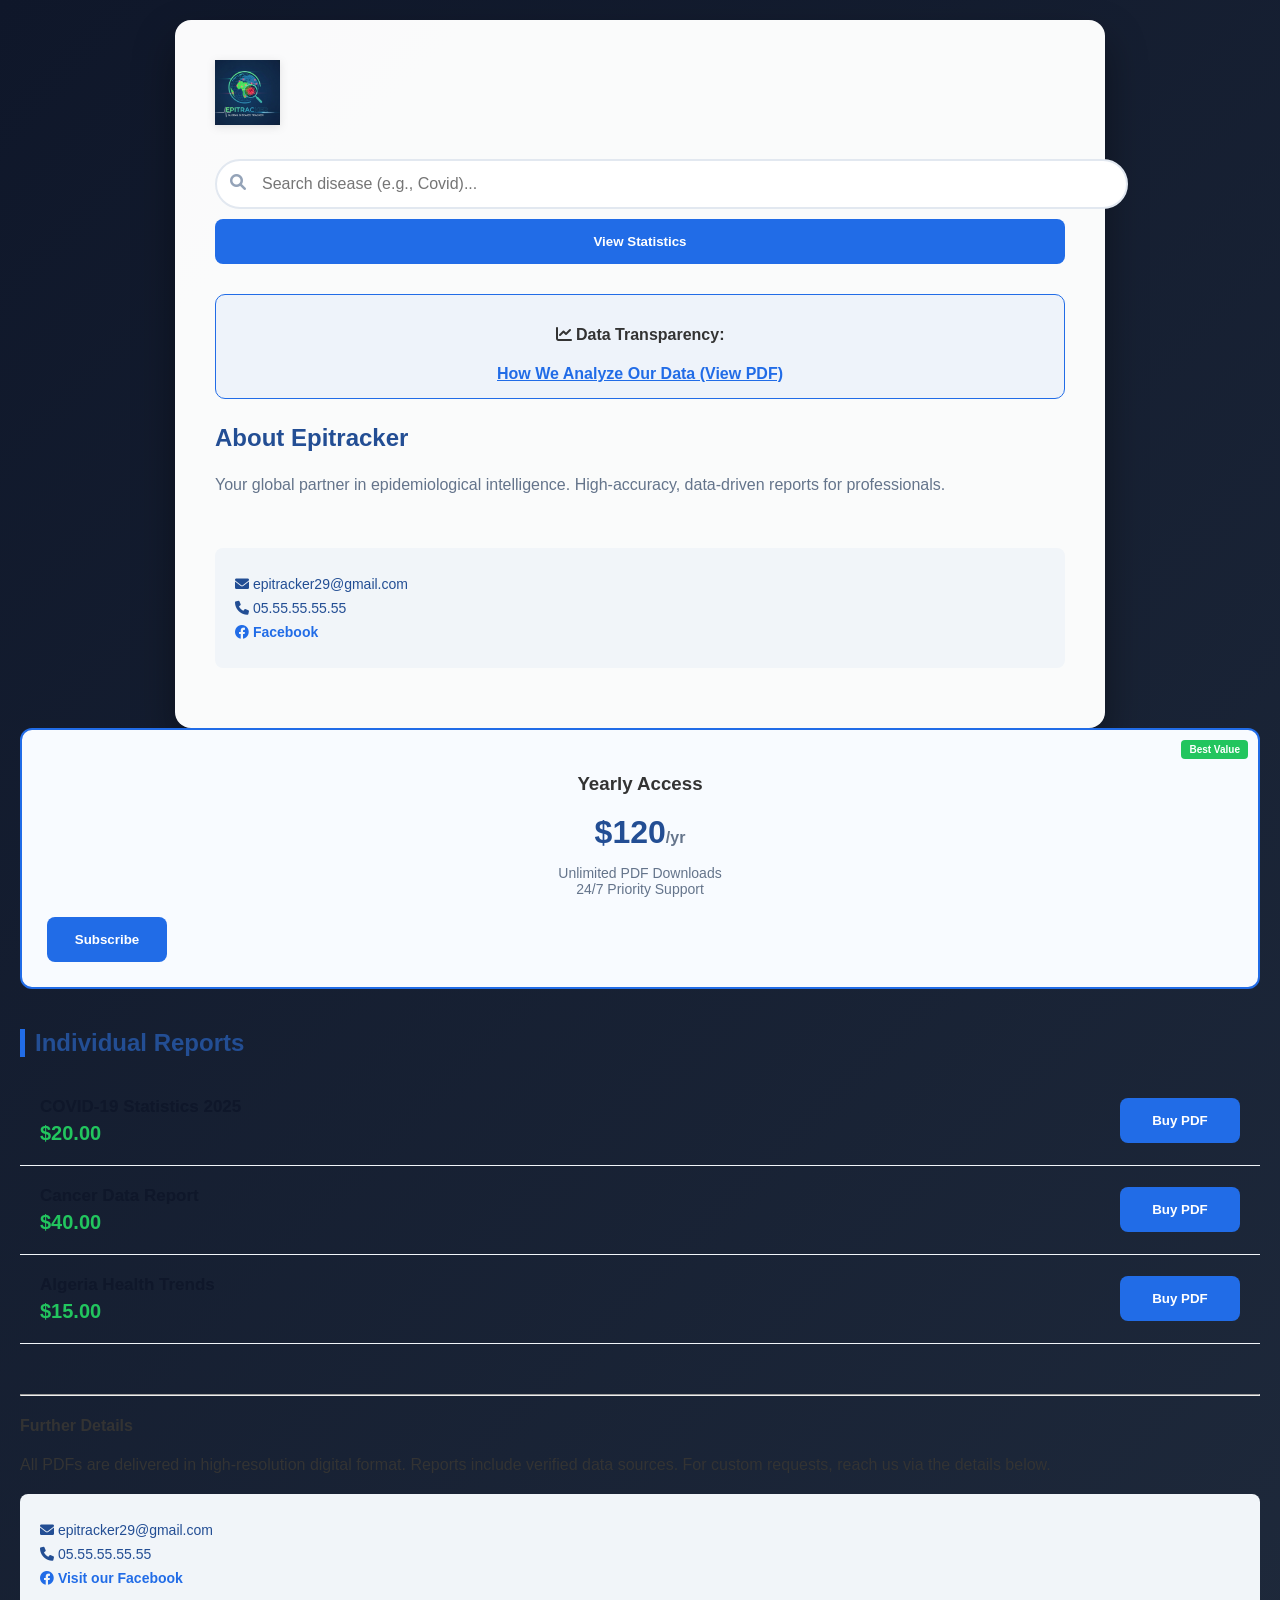
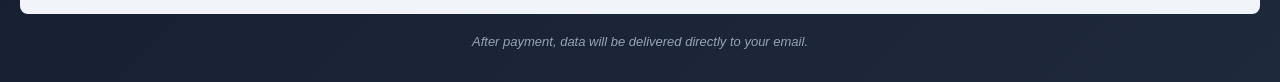
<file: index.html>
<!DOCTYPE html>
<html lang="en">
<head>
    <meta charset="UTF-8">
    <meta name="viewport" content="width=device-width, initial-scale=1.0">
    <title>Epitracker - Global Disease Tracker</title>
    <link rel="stylesheet" href="style.css">
    <link rel="stylesheet" href="https://cdnjs.cloudflare.com/ajax/libs/font-awesome/6.0.0/css/all.min.css">
</head>
<body>
    <div class="main-container">
        <header class="header-section">
            <img src="logo.png" alt="Epitracker Logo" class="site-logo">
        </header>

        <div class="search-section">
    <i class="fas fa-search search-icon"></i>
    <input type="text" id="diseaseInput" placeholder="Search disease (e.g., Covid)..." />
    <button onclick="searchDisease()" class="buy-button" style="margin-top:10px; width:100%;">View Statistics</button>
</div>

<script>
function searchDisease() {
    // Get what the user typed
    let query = document.getElementById('diseaseInput').value.trim().toLowerCase();
    
    if (query === "") {
        alert("Please enter a disease name first!");
    } else {
        // This MUST match your filename: stats.html
        window.location.href = "stats.html?disease=" + encodeURIComponent(query);
    }
}
</script>


        <div class="analysis-box">
            <p><i class="fas fa-chart-line"></i> <strong>Data Transparency:</strong></p>
            <a href="YOUR_GOOGLE_DRIVE_URL_HERE" target="_blank" class="drive-link">How We Analyze Our Data (View PDF)</a>
        </div>

        <section class="intro-section">
            <h1>About Epitracker</h1>
            <p>Your global partner in epidemiological intelligence. High-accuracy, data-driven reports for professionals.</p>
        </section>

        <footer class="footer-section">
            <div class="contact-info">
                <p><i class="fas fa-envelope"></i> epitracker29@gmail.com</p>
                <p><i class="fas fa-phone"></i> 05.55.55.55.55</p>
                <p><a href="https://www.facebook.com/profile.php?id=61561342018257" target="_blank"><i class="fab fa-facebook"></i> Facebook</a></p>
            </div>
        </footer>
    </div>

    <script>
        function searchDisease() {
            let query = document.getElementById('diseaseInput').value.trim().toLowerCase();
            if (query) { window.location.href = `stats.html?disease=${encodeURIComponent(query)}`; }
        }
    </script>
</body>
</html>
            </div>
            <div class="offer-card featured">
                <div class="ribbon">Best Value</div>
                <h3>Yearly Access</h3>
                <p class="price">$120<span>/yr</span></p>
                <ul>
                    <li>Unlimited PDF Downloads</li>
                    <li>24/7 Priority Support</li>
                </ul>
                <button onclick="goToPayment('Yearly Subscription', '120.00')" class="buy-button">Subscribe</button>
            </div>
        </div>

        <h2 class="section-title">Individual Reports</h2>
        <div class="pdf-marketplace" id="pdfList">
            
            <div class="pdf-card">
                <div class="pdf-info">
                    <h3>COVID-19 Statistics 2025</h3>
                    <p class="pdf-price">$20.00</p>
                </div>
                <button onclick="goToPayment('COVID-19 Statistics', '20.00')" class="buy-button">Buy PDF</button>
            </div>

            <div class="pdf-card">
                <div class="pdf-info">
                    <h3>Cancer Data Report</h3>
                    <p class="pdf-price">$40.00</p>
                </div>
                <button onclick="goToPayment('Cancer Data Report', '40.00')" class="buy-button">Buy PDF</button>
            </div>

            <div class="pdf-card">
                <div class="pdf-info">
                    <h3>Algeria Health Trends</h3>
                    <p class="pdf-price">$15.00</p>
                </div>
                <button onclick="goToPayment('Algeria Health Trends', '15.00')" class="buy-button">Buy PDF</button>
            </div>

        </div>

        <footer class="footer-section">
            <hr>
            <h4>Further Details</h4>
            <p>All PDFs are delivered in high-resolution digital format. Reports include verified data sources. For custom requests, reach us via the details below.</p>
            
            <div class="contact-info">
                <p><i class="fas fa-envelope"></i> epitracker29@gmail.com</p>
                <p><i class="fas fa-phone"></i> 05.55.55.55.55</p>
                <p><a href="https://www.facebook.com/profile.php?id=61561342018257" target="_blank"><i class="fab fa-facebook"></i> Visit our Facebook</a></p>
            </div>
            <p class="delivery-msg">After payment, data will be delivered directly to your email.</p>
        </footer>
    </div>

    <script>
        function filterPDFs() {
            let input = document.getElementById('pdfSearch').value.toLowerCase();
            let cards = document.getElementsByClassName('pdf-card');
            for (let i = 0; i < cards.length; i++) {
                let title = cards[i].getElementsByTagName('h3')[0].innerText.toLowerCase();
                cards[i].style.display = title.includes(input) ? "flex" : "none";
            }
        }

        function goToPayment(name, price) {
            window.location.href = `pay.html?product=${encodeURIComponent(name)}&price=${price}`;
        }
    </script>
</body>
</html>
</file>
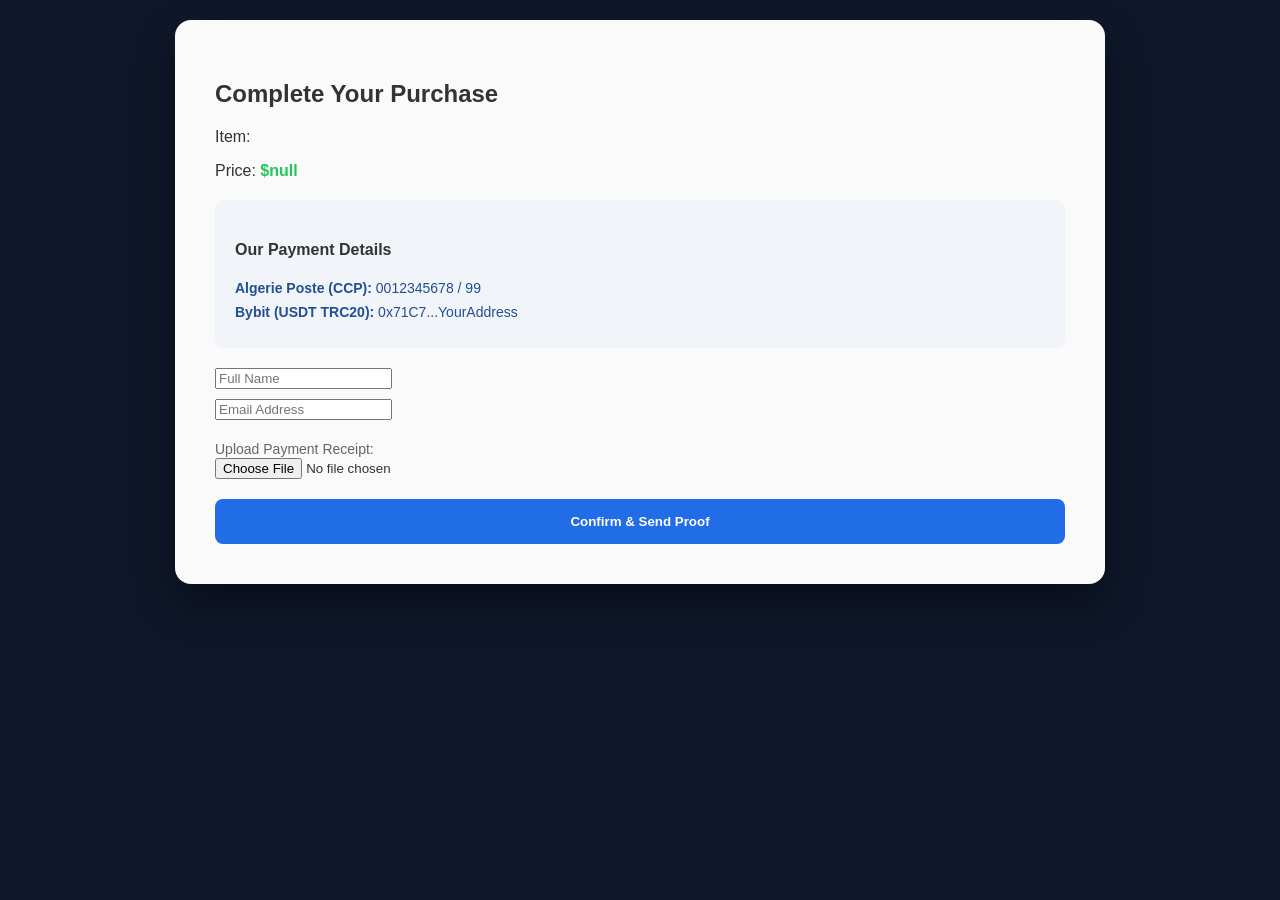
<file: pay.html>
<!DOCTYPE html>
<html lang="en">
<head>
    <meta charset="UTF-8">
    <meta name="viewport" content="width=device-width, initial-scale=1.0">
    <title>Confirm Payment - Epitracker</title>
    <link rel="stylesheet" href="style.css">
</head>
<body style="background: var(--dark-bg);">
    <div class="main-container">
        <h2>Complete Your Purchase</h2>
        <p>Item: <strong id="p-name" style="color:var(--accent-blue);">---</strong></p>
        <p>Price: <strong id="p-price" style="color:var(--green);">---</strong></p>

        <div class="contact-info">
            <h4>Our Payment Details</h4>
            <p><strong>Algerie Poste (CCP):</strong> 0012345678 / 99</p>
            <p><strong>Bybit (USDT TRC20):</strong> 0x71C7...YourAddress</p>
        </div>

        <form action="https://formspree.io/f/xqegddaw" method="POST" enctype="multipart/form-data">
            <input type="hidden" name="Selected_Product" id="h-name">
            <input type="hidden" name="Price" id="h-price">

            <div class="input-group"><input type="text" name="customer_name" placeholder="Full Name" required></div>
            <div class="input-group" style="margin-top:10px;"><input type="email" name="customer_email" placeholder="Email Address" required></div>
            
            <div style="margin: 20px 0;">
                <label style="font-size: 14px; color: #666;">Upload Payment Receipt:</label><br>
                <input type="file" name="receipt" accept="image/*" required>
            </div>

            <button type="submit" class="buy-button" style="width:100%; max-width: none;">Confirm & Send Proof</button>
        </form>
    </div>

    <script>
        const params = new URLSearchParams(window.location.search);
        const name = params.get('product');
        const price = params.get('price');
        document.getElementById('p-name').innerText = name;
        document.getElementById('p-price').innerText = "$" + price;
        document.getElementById('h-name').value = name;
        document.getElementById('h-price').value = price;
    </script>
</body>
</html>
</file>
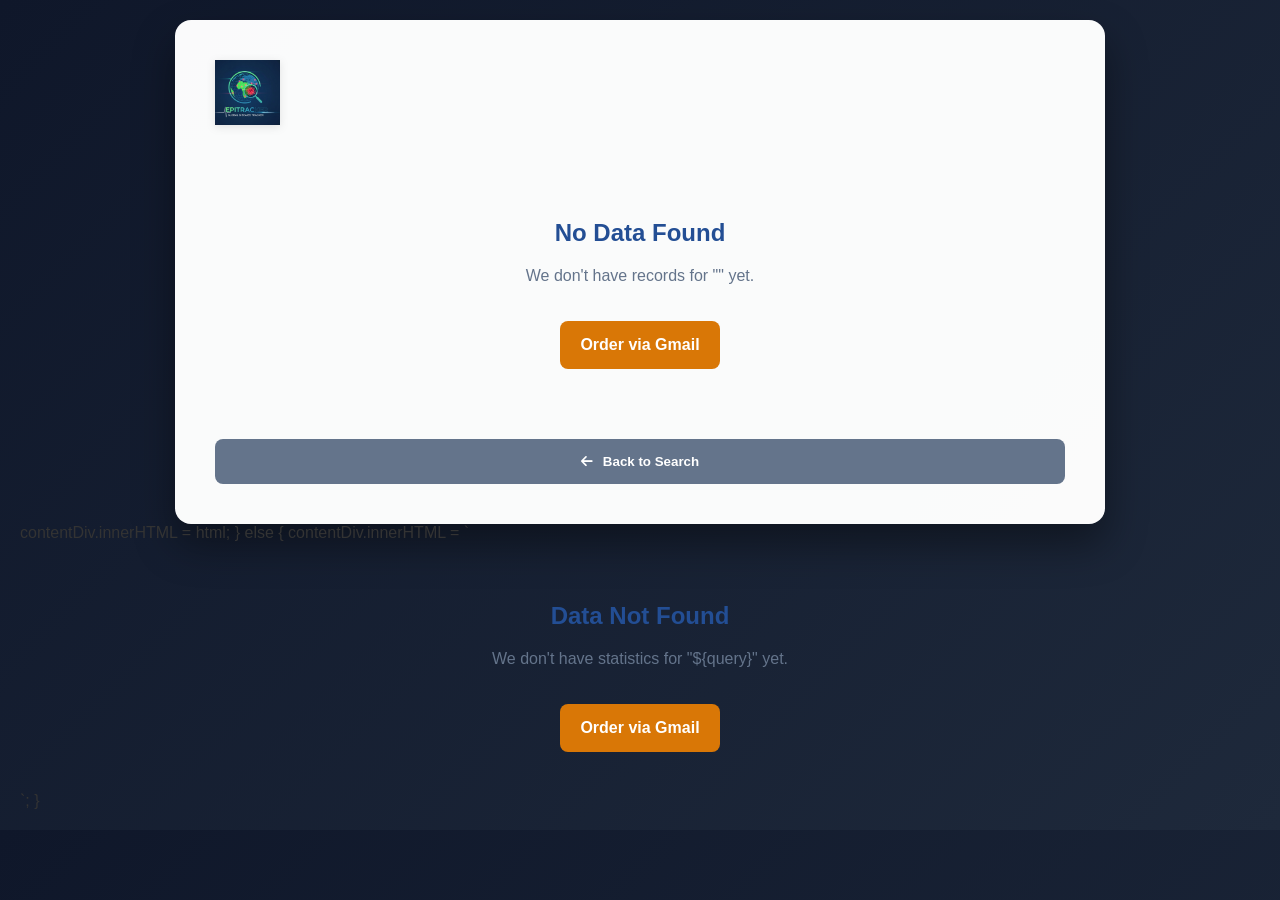
<file: stat.html>
<!DOCTYPE html>
<html lang="en">
<head>
    <meta charset="UTF-8">
    <meta name="viewport" content="width=device-width, initial-scale=1.0">
    <title>Statistics - Epitracker</title>
    <link rel="stylesheet" href="style.css">
    <link rel="stylesheet" href="https://cdnjs.cloudflare.com/ajax/libs/font-awesome/6.0.0/css/all.min.css">
</head>
<body style="background: linear-gradient(135deg, #0f172a 0%, #1e293b 100%);">
    <div class="main-container">
        <header class="header-section">
            <img src="logo.png" alt="Logo" class="site-logo" onclick="window.location.href='index.html'" style="cursor:pointer; max-width: 100px;">
        </header>

        <div id="stats-content">
            </div>

        <button onclick="window.location.href='index.html'" class="buy-button" style="background:#64748b; margin-top:30px; width:100%;">
            <i class="fas fa-arrow-left"></i> Back to Search
        </button>
    </div>

    <script>
        // Your Disease List
        const diseaseDatabase = {
            "covid": {
                title: "COVID-19 Statistics",
                price: "20.00",
                history: [
                    { year: "2020", summary: "Global outbreak and initial tracking records." },
                    { year: "2022", summary: "Data showing peak variants and recovery rates." },
                    { year: "2025", summary: "Current surveillance of 10,000+ local records." }
                ]
            },
            "cancer": {
                title: "Cancer Trends",
                price: "40.00",
                history: [
                    { year: "2021", summary: "Introduction of new screening data analysis." },
                    { year: "2024", summary: "Recent trends in treatment success rates." }
                ]
            }
        };

        // Logic to read the search
        const params = new URLSearchParams(window.location.search);
        const query = params.get('disease') ? params.get('disease').toLowerCase() : "";
        const contentDiv = document.getElementById('stats-content');

        if (diseaseDatabase[query]) {
            let item = diseaseDatabase[query];
            let html = `<h2 style="color:#234E94;">${item.title}</h2><div class="history-list">`;
            
            item.history.forEach(h => {
                html += `
                <div class="history-item" style="border-left: 4px solid #216CE7; padding:15px; background:#f9f9f9; margin-bottom:10px; border-radius:5px; text-align:left;">
                    <strong style="color:#234E94;">Year ${h.year}</strong>
                    <p style="margin:5px 0 0; color:#555; font-size:14px;">${h.summary}</p>
                </div>`;
            });

            // THE BUY BUTTON
            html += `</div>
            <div style="background:#f0f7ff; padding:20px; border-radius:10px; margin-top:20px; border:1px solid #216CE7; text-align:center;">
                <p style="font-weight:bold; color:#234E94;">Get the Full PDF Report</p>
                <button onclick="window.location.href='pay.html?product=${encodeURIComponent(item.title)}&price=${item.price}'" class="buy-button" style="width:100%; margin-top:10px;">
                    <i class="fas fa-shopping-cart"></i> Buy PDF ($${item.price})
                </button>
            </div>`;
            
            contentDiv.innerHTML = html;
        } else {
            // NOT FOUND MESSAGE
            contentDiv.innerHTML = `
            <div style="text-align:center; padding:40px;">
                <h2 style="color:#234E94;">No Data Found</h2>
                <p style="color:#64748b;">We don't have records for "${query}" yet.</p>
                <a href="mailto:epitracker29@gmail.com?subject=Order: ${query}" class="buy-button" style="display:inline-block; text-decoration:none; margin-top:20px; background:#d97706;">
                   Order via Gmail
                </a>
            </div>`;
        }
    </script>
</body>
</html>
            
            contentDiv.innerHTML = html;
        } else {
            contentDiv.innerHTML = `
            <div style="text-align:center; padding:40px;">
                <h2 style="color:#234E94;">Data Not Found</h2>
                <p style="color:#64748b;">We don't have statistics for "${query}" yet.</p>
                <a href="mailto:epitracker29@gmail.com?subject=Special Order: ${query}" class="buy-button" style="display:inline-block; text-decoration:none; margin-top:20px; background:#d97706;">
                   Order via Gmail
                </a>
            </div>`;
        }
    </script>
</body>
</html>
</file>
<file: style.css>
:root {
    --main-blue: #234E94;
    --accent-blue: #216CE7;
    --dark-bg: #0f172a;
    --green: #22c55e;
    --white: #ffffff;
}

body {
    font-family: 'Inter', sans-serif;
    /* Attractive Dark Blue Gradient Background */
    background: linear-gradient(135deg, #0f172a 0%, #1e293b 100%);
    margin: 0;
    padding: 20px;
    color: #333;
}

.main-container {
    max-width: 850px;
    margin: 0 auto;
    background: rgba(255, 255, 255, 0.98);
    padding: 40px;
    border-radius: 16px;
    box-shadow: 0 20px 40px rgba(0,0,0,0.4);
}

/* Logo Position */
.header-section { text-align: left; margin-bottom: 30px; }
.site-logo { height: 65px; width: auto; filter: drop-shadow(0 2px 4px rgba(0,0,0,0.1)); }

/* Search Bar with Icon */
.search-section { position: relative; margin-bottom: 30px; }
.search-icon { position: absolute; left: 15px; top: 15px; color: #94a3b8; }
.search-section input {
    width: 100%; padding: 14px 14px 14px 45px;
    border: 2px solid #e2e8f0; border-radius: 30px;
    font-size: 16px; outline: none; transition: 0.3s;
}
.search-section input:focus { border-color: var(--accent-blue); box-shadow: 0 0 10px rgba(33, 108, 231, 0.2); }

/* Sections */
.section-title { color: var(--main-blue); border-left: 5px solid var(--accent-blue); padding-left: 10px; margin: 40px 0 20px; }
.intro-section h1 { color: var(--main-blue); }
.intro-section p { color: #64748b; line-height: 1.6; }

/* Subscription Offers */
.offers-grid { display: grid; grid-template-columns: 1fr 1fr; gap: 20px; margin-bottom: 40px; }
.offer-card { 
    border: 1px solid #e2e8f0; padding: 25px; border-radius: 12px; text-align: center; position: relative;
    transition: transform 0.3s;
}
.offer-card:hover { transform: translateY(-5px); }
.offer-card.featured { border: 2px solid var(--accent-blue); background: #f8fbff; }
.price { font-size: 32px; font-weight: bold; color: var(--main-blue); margin: 10px 0; }
.price span { font-size: 16px; color: #64748b; }
.offer-card ul { list-style: none; padding: 0; color: #64748b; margin-bottom: 20px; font-size: 14px; }
.ribbon { position: absolute; top: 10px; right: 10px; background: var(--green); color: white; padding: 4px 8px; font-size: 10px; border-radius: 4px; font-weight: bold; }

/* PDF Marketplace Item - Fixed Side-by-Side */
.pdf-card {
    display: flex; justify-content: space-between; align-items: center;
    padding: 20px; border-bottom: 1px solid #f1f5f9;
}
.pdf-info h3 { margin: 0; font-size: 17px; color: var(--dark-bg); }
.pdf-price { color: var(--green); font-weight: bold; font-size: 20px; margin: 5px 0 0; }

/* Buttons */
.buy-button {
    background-color: var(--accent-blue); color: white; border: none;
    padding: 12px 24px; border-radius: 8px; font-weight: bold; cursor: pointer;
    transition: 0.3s; min-width: 120px;
}
.buy-button:hover { background-color: #195ac7; box-shadow: 0 4px 12px rgba(33, 108, 231, 0.3); }

/* Footer & Contact Info */
.footer-section { margin-top: 50px; }
.contact-info { background: #f1f5f9; padding: 20px; border-radius: 8px; margin: 20px 0; }
.contact-info p { margin: 8px 0; font-size: 14px; color: var(--main-blue); }
.contact-info a { color: var(--accent-blue); text-decoration: none; font-weight: bold; }
.delivery-msg { font-style: italic; color: #94a3b8; text-align: center; font-size: 13px; }

/* Mobile View Adjustments */
@media (max-width: 600px) {
    .offers-grid { grid-template-columns: 1fr; }
    .pdf-card { flex-direction: column; text-align: center; gap: 15px; }
    .main-container { padding: 20px; }
}
/* Analysis Box Styling */
.analysis-box {
    background: rgba(33, 108, 231, 0.05);
    border: 1px solid #216CE7;
    padding: 15px;
    border-radius: 10px;
    margin-bottom: 25px;
    text-align: center;
}
.drive-link {
    display: inline-block;
    margin-top: 5px;
    color: #216CE7;
    font-weight: bold;
    text-decoration: underline;
}

/* Make sure buttons always center on mobile */
.buy-button {
    background-color: #216CE7;
    color: white;
    border: none;
    padding: 15px 20px;
    border-radius: 8px;
    font-weight: bold;
    cursor: pointer;
    transition: 0.3s;
    display: flex;
    align-items: center;
    justify-content: center;
    gap: 10px;
}
</file>
